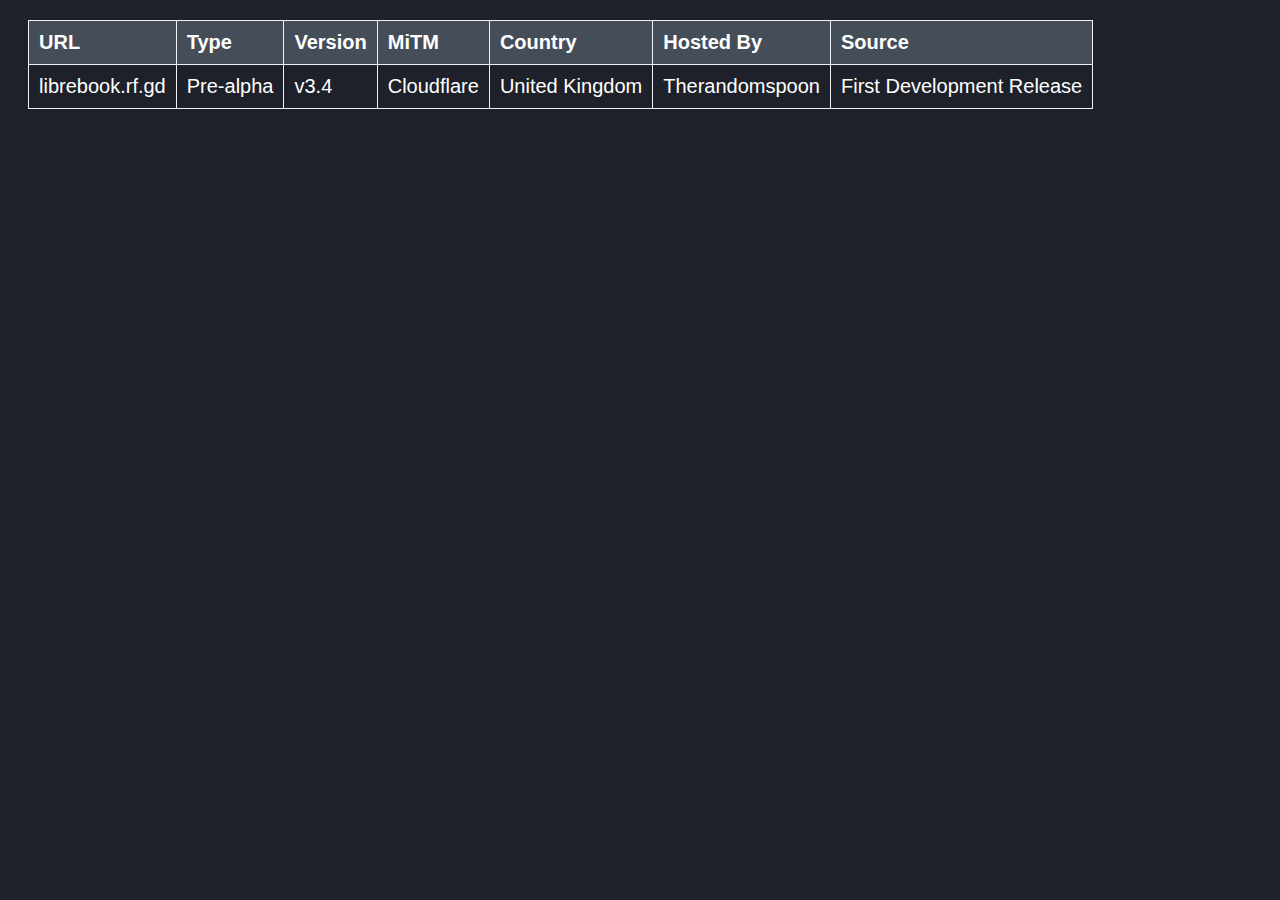
<file: instances/index.html>
<!DOCTYPE html>
<html lang="en">
<head>
    <meta charset="UTF-8">
    <meta name="viewport" content="width=device-width, initial-scale=1.0">
    <style>
        body {
            background-color: #1e2129;
            font-family: Arial, sans-serif;
        }

        table {
            background-color: #1e2129;
            border: 1px solid #f0f1f4;
            border-radius: 5px;
            max-width: 100%;
            overflow: auto;
            font-size: 20px;
            color: white;
            border-collapse: collapse;
            margin: 20px;
        }

        th, td {
            border: 1px solid #f0f1f4;
            padding: 10px;
            text-align: left;
        }

        th {
            background-color: #454d59;
        }

        td a {
            color: white;
            text-decoration: none;
        }

        td a:hover {
            text-decoration: underline;
        }
    </style>
</head>
<body>
    <table>
        <thead>
            <tr>
                <th>URL</th>
                <th>Type</th>
                <th>Version</th>
                <th>MiTM</th>
                <th>Country</th>
                <th>Hosted By</th>
                <th>Source</th>
            </tr>
        </thead>
        <tbody>
            <tr>
                <td><a href="http://librebook.rf.gd">librebook.rf.gd</a></td>
                <td>Pre-alpha</td>
                <td>v3.4</td>
                <td>Cloudflare</td>
                <td>United Kingdom</td>
                <td>Therandomspoon</td>
                <td>First Development Release</td>
            </tr>
        </tbody>
    </table>
</body>
</html>
</file>
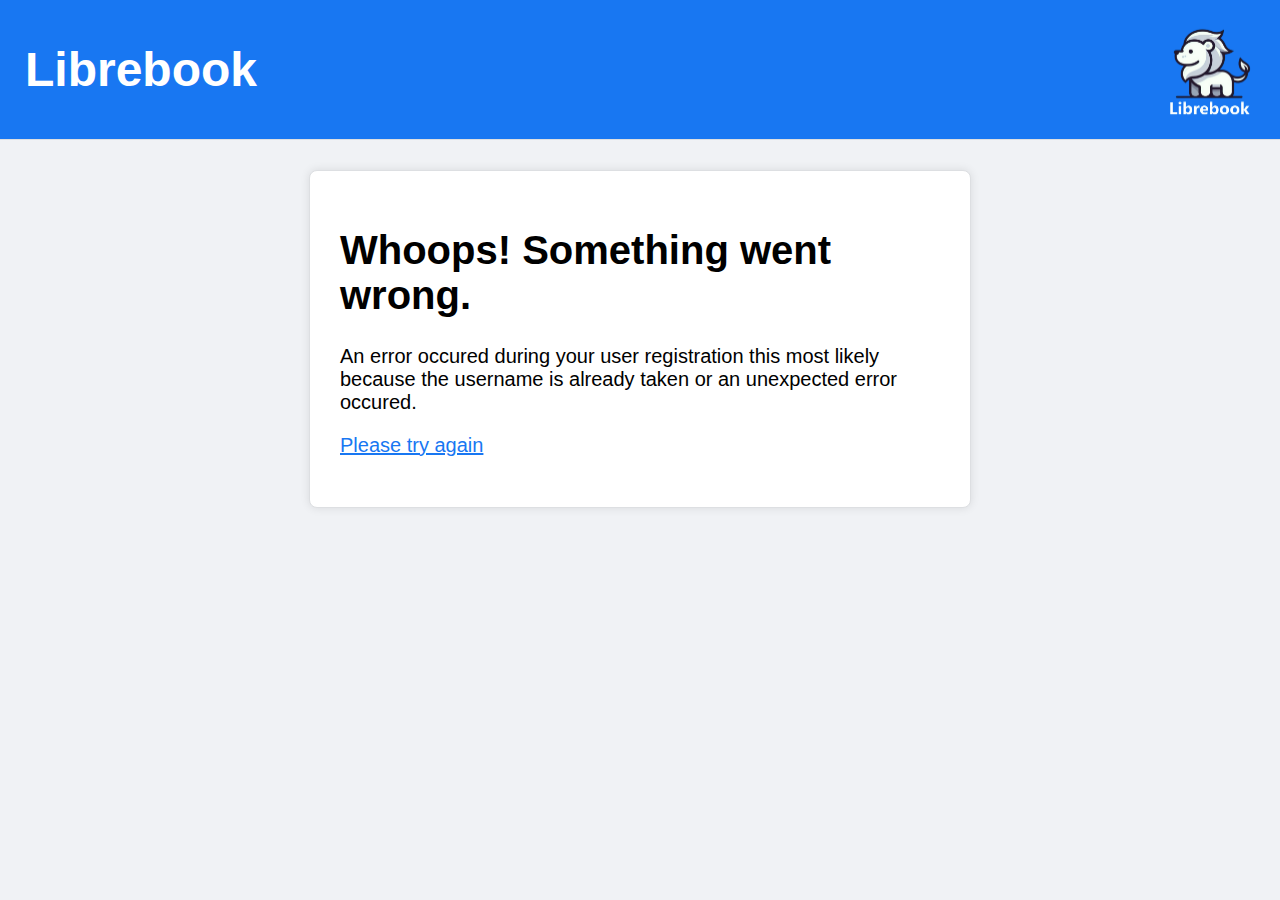
<file: erroreg.html>
<!DOCTYPE html>
<html lang="en">
<style>
    #sendamess, #messages {
        font-size: 20px;
    }
</style>
<head>
    <meta charset="UTF-8">
    <meta name="viewport" content="width=device-width, initial-scale=1.0">
    <title>librebook</title>
    <script src="https://code.jquery.com/jquery-3.6.0.min.js"></script>
    <link rel="stylesheet" href="mainsite.css">
</head>
<body>
    <section id="head">
        <img src="librebook1.png" style="height: 125px; width: 125px; float: right;">
        <h1 id="headl">Librebook</h1>
    </section>
    <section id="sendamess">
        <section id="messages">
            <h1>Whoops! Something went wrong.</h1>
            <p>An error occured during your user registration this most likely because the username is already taken or an unexpected error occured.</p>
            <a href="register.html">Please try again</p>
        </section>
        <br></br>
    </section>
    <script src="script.js"></script>
</body>
</file>
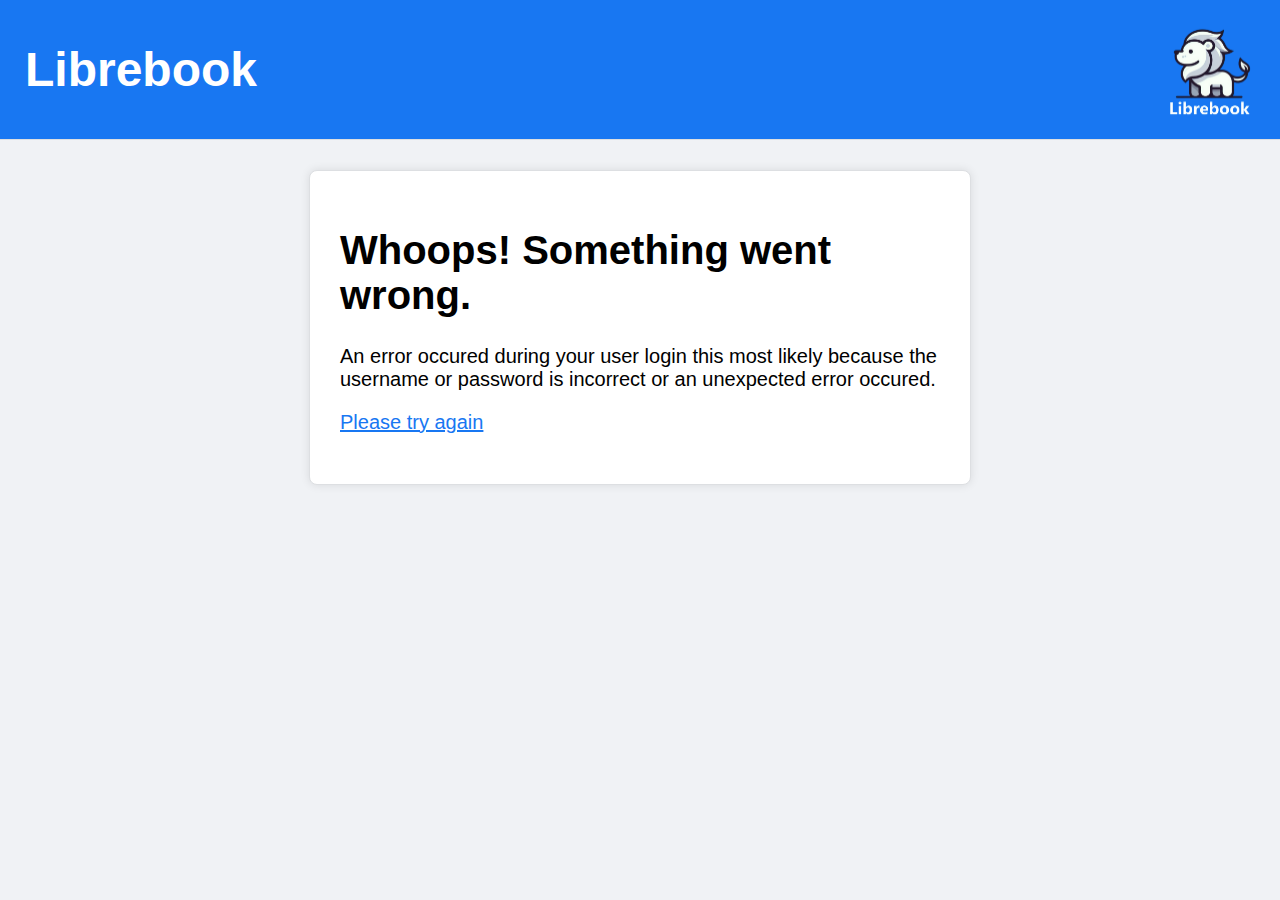
<file: errorlog.html>
<!DOCTYPE html>
<html lang="en">
<style>
    #sendamess, #messages {
        font-size: 20px;
    }
</style>
<head>
    <meta charset="UTF-8">
    <meta name="viewport" content="width=device-width, initial-scale=1.0">
    <title>librebook</title>
    <script src="https://code.jquery.com/jquery-3.6.0.min.js"></script>
    <link rel="stylesheet" href="mainsite.css">
</head>
<body>
    <section id="head">
        <img src="librebook1.png" style="height: 125px; width: 125px; float: right;">
        <h1 id="headl">Librebook</h1>
    </section>
    <section id="sendamess">
        <section id="messages">
            <h1>Whoops! Something went wrong.</h1>
            <p>An error occured during your user login this most likely because the username or password is incorrect or an unexpected error occured.</p>
            <a href="login.html">Please try again</p>
        </section>
        <br></br>
    </section>
    <script src="script.js"></script>
</body>
</file>
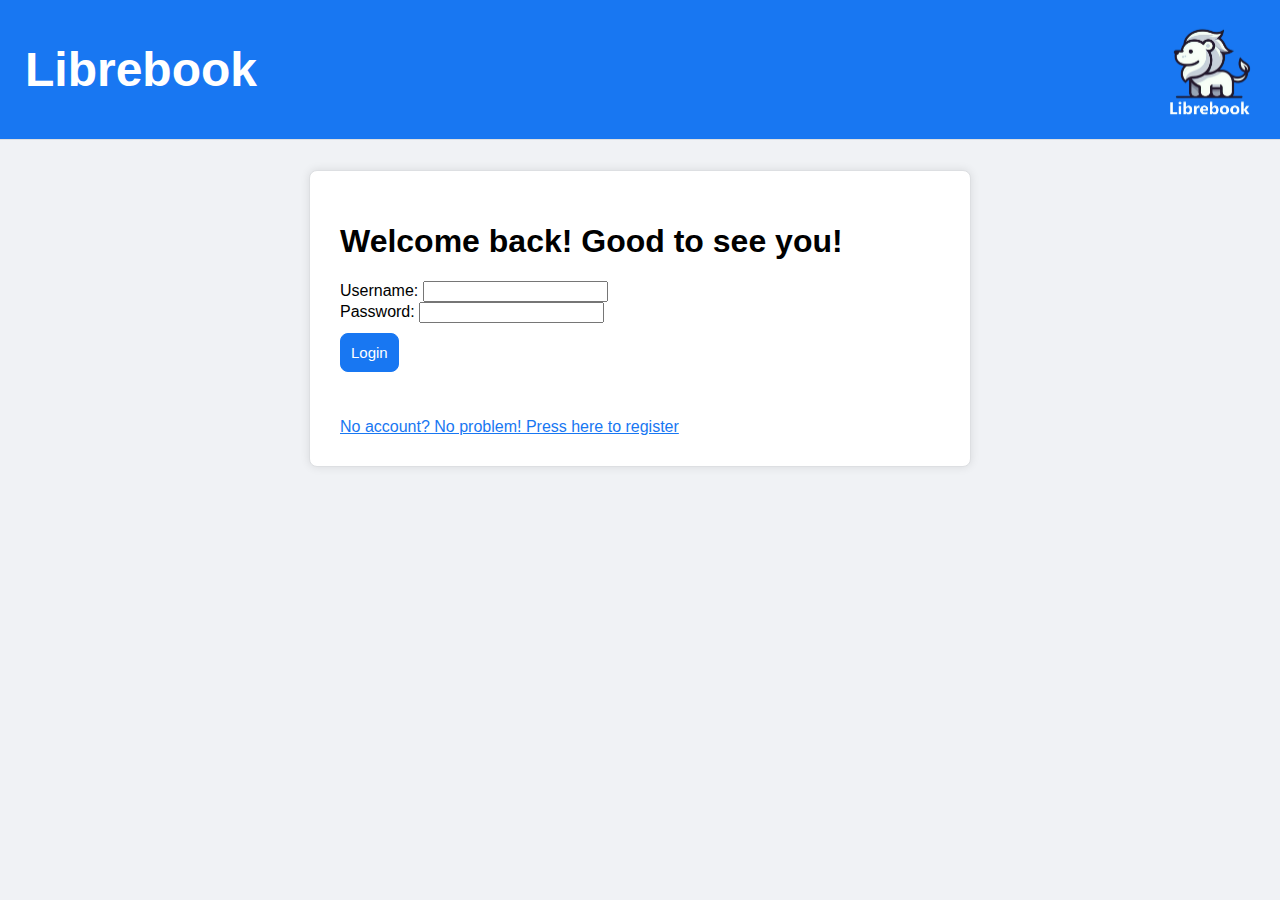
<file: login.html>
<!DOCTYPE html>
<head>
    <link rel="stylesheet" href="mainsite.css">
</head>
<body>
<section id="head">
    <img src="librebook1.png" style="height: 125px; width: 125px; float: right;">
    <h1 id="headl">Librebook</h1>
</section>
<section id="messages">
<h1>Welcome back! Good to see you!</h1>
<form action="login.php" method="post">
    Username: <input type="text" name="username" required><br>
    Password: <input type="password" name="password" required><br>
    <input type="submit" id="trinity" value="Login">
</form>
<br></br>
<a href="register.html">No account? No problem! Press here to register</a>
</section>

<script src="script.js"></script>
</body>
</file>
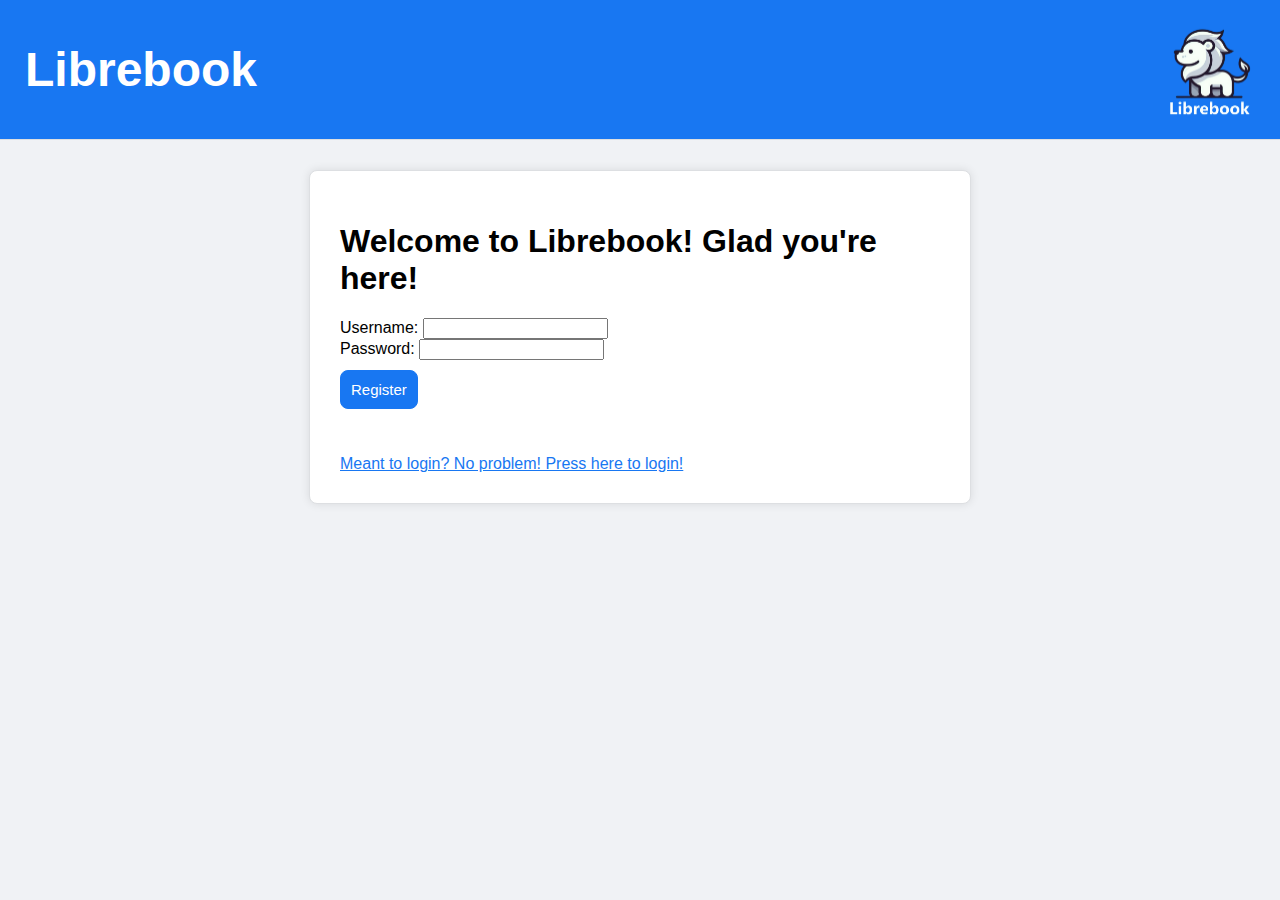
<file: register.html>
<!DOCTYPE html>
<head>
    <link rel="stylesheet" href="mainsite.css">
</head>
<body>
<section id="head">
    <img src="librebook1.png" style="height: 125px; width: 125px; float: right;">
    <h1 id="headl">Librebook</h1>
</section>
<section id="messages">
<h1>Welcome to Librebook! Glad you're here!</h1>
<form action="register.php" method="post">
    Username: <input type="text" name="username" required><br>
    Password: <input type="password" name="password" required><br>
    <input type="submit" id="trinity" value="Register">
</form>
<br></br>
<a href="login.html">Meant to login? No problem! Press here to login!</a>
</section>
<script src="script.js"></script>
</body>
</file>
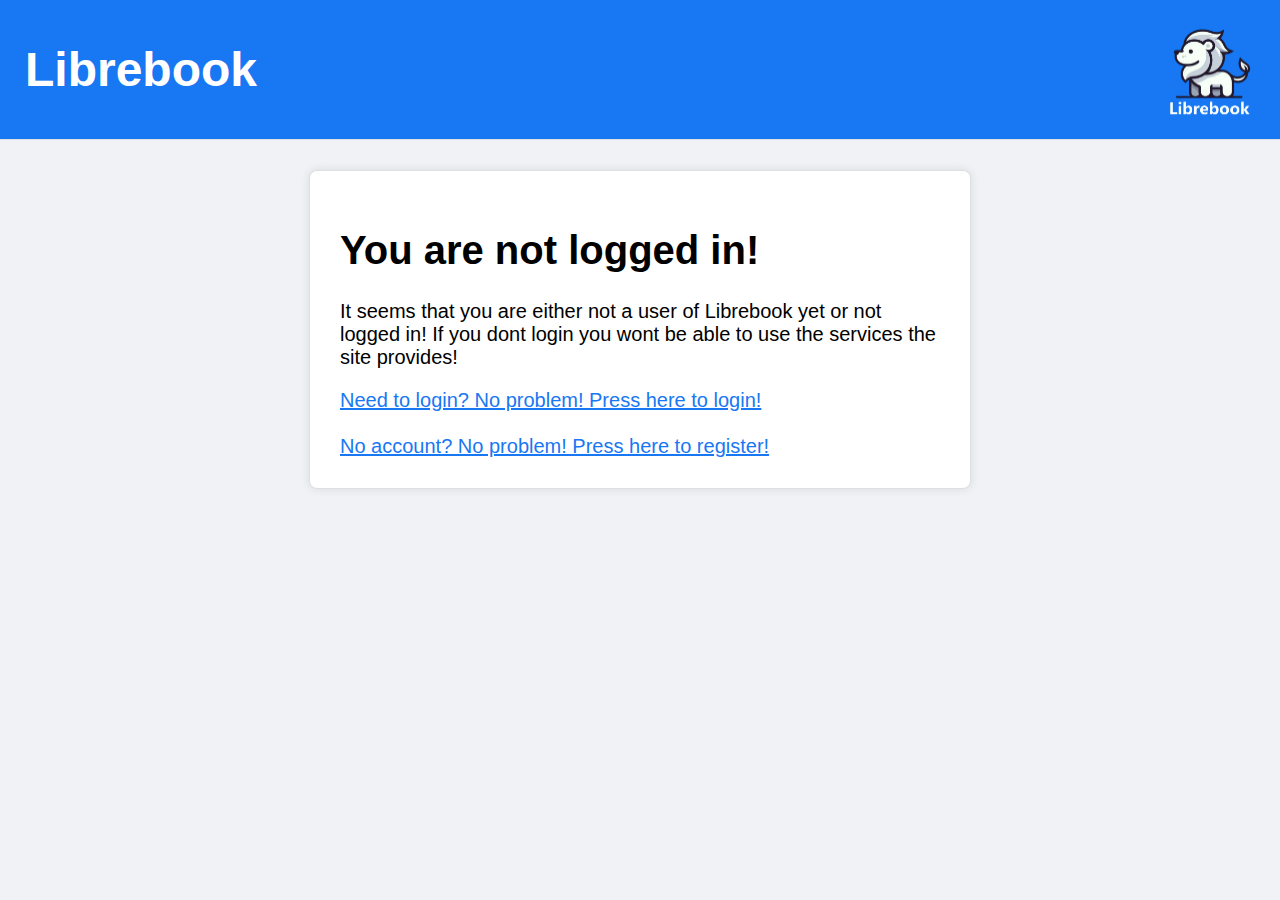
<file: profiles/notlogin.html>
<!DOCTYPE html>
<html lang="en">
<style>
    #sendamess, #messages {
        font-size: 20px;
    }
</style>
<head>
    <meta charset="UTF-8">
    <meta name="viewport" content="width=device-width, initial-scale=1.0">
    <title>librebook</title>
    <script src="https://code.jquery.com/jquery-3.6.0.min.js"></script>
    <link rel="stylesheet" href="../css/mainsite.css">
</head>
<body>
    <section id="head">
        <img src="../images/librebook1.png" style="height: 125px; width: 125px; float: right;">
        <h1 id="headl">Librebook</h1>
    </section>
    <section id="sendamess">
        <section id="messages">
            <h1>You are not logged in!</h1>
            <p>It seems that you are either not a user of Librebook yet or not logged in! If you dont login you wont be able to use the services the site provides!</p>
            <a href="../login/login.html">Need to login? No problem! Press here to login!</a>
            <br></br>
            <a href="../registration/register.html">No account? No problem! Press here to register!</a>
        </section>
        <br></br>
    </section>
</body>
</file>
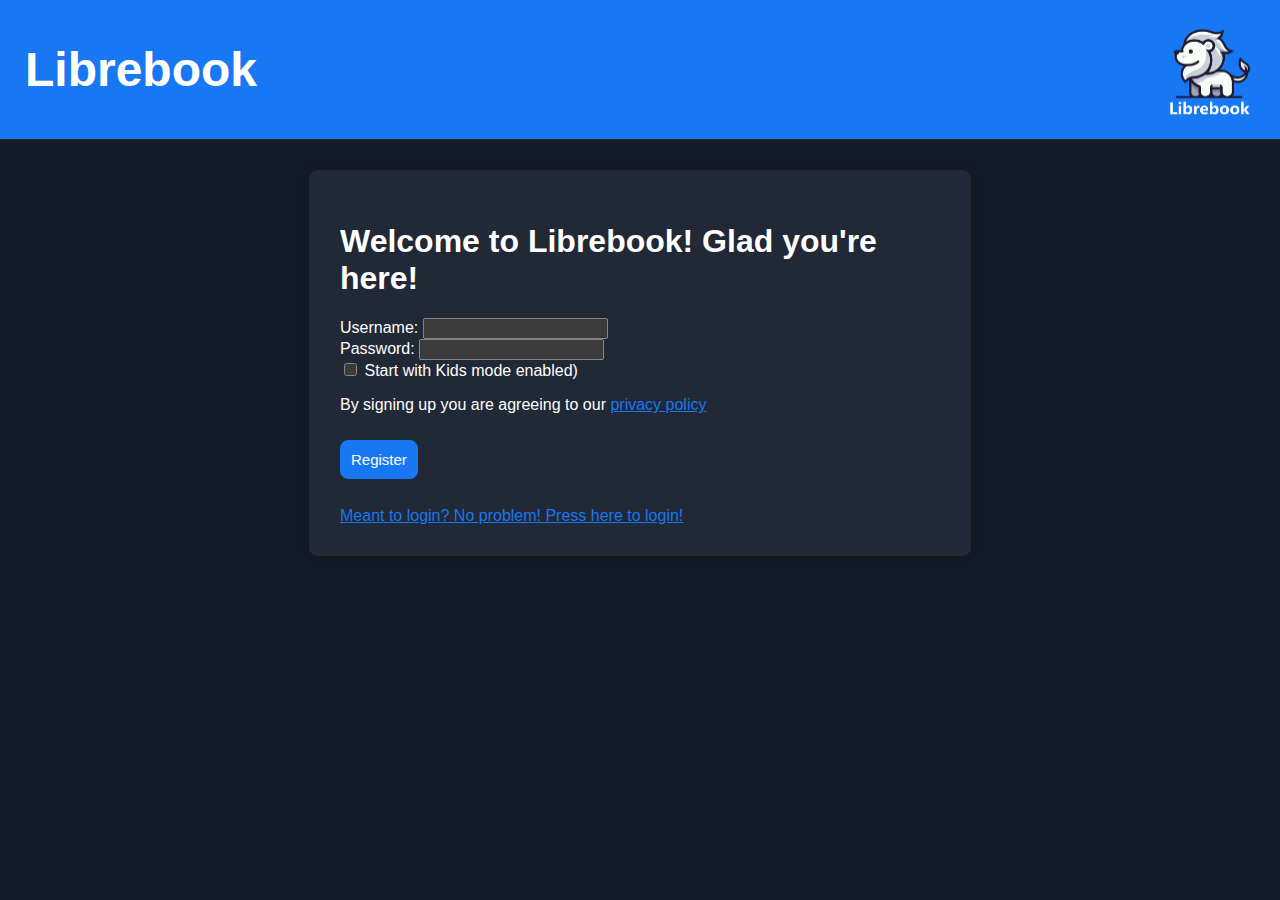
<file: registration/register.html>
<!DOCTYPE html>
<html lang="en">
<head>
    <meta charset="UTF-8">
    <meta name="viewport" content="width=device-width, initial-scale=1.0">
    <link rel="stylesheet" href="../css/blue.css">
    <title>Librebook Registration</title>
</head>
<body>
<section id="head">
    <img src="../images/librebook1.png" style="height: 125px; width: 125px; float: right;" alt="Librebook Logo">
    <h1 id="headl">Librebook</h1>
</section>
<section id="messages">
    <h1>Welcome to Librebook! Glad you're here!</h1>
    <form action="oldregister.php" method="post">
        Username: <input type="text" name="username" required><br>
        Password: <input type="password" name="password" required><br>
        <input type="checkbox" id="kidsm" name="kidsm">
        <label for="kidsm">Start with Kids mode enabled)</label><br>
        <p>By signing up you are agreeing to our <a href="../lpp1.pdf">privacy policy</a></p>
        <input type="submit" id="trinity" value="Register">
    </form>
    <br>
    <a href="../login/login.html">Meant to login? No problem! Press here to login!</a>
</section>
<script src="../script.js"></script>
</body>
</html>
</file>
<file: mainsite.css>
body {
    font-family: Arial, sans-serif;
    background-color: #f0f2f5;
    margin: 0;
    padding: 0;
}
a {
    color: #1877f2;
    font-family: 'Segoe UI', Tahoma, Geneva, Verdana, sans-serif;
}
a:active {
    color: #1877f2;
}

#trinity {
    background-color: #1877f2;
    border: 1px solid #1877f2;
    border-radius: 8px;
    color: white;
    padding: 10px;
    font-size: 15px;
    max-width: 250px;
    margin: 10px auto;

}

#helloworld {
    max-width: 300px;
    background-color: white;
    border: 1px solid #dddfe2;
    border-radius: 8px;
    padding: 30px;
    box-shadow: 0 0 10px rgba(0, 0, 0, 0.1);
}


#messages {
    margin: 30px auto;
    max-width: 600px;
    background-color: white;
    border: 1px solid #dddfe2;
    border-radius: 8px;
    padding: 30px;
    box-shadow: 0 0 10px rgba(0, 0, 0, 0.1);
}
#superbar {
    position: fixed;
    bottom: 0;
    left: 50%;
    transform: translateX(-50%);
    width: 30%;
    background-color: white;
    border: 1px solid #dddfe2;
    border-radius: 8px;
    padding: 30px;
    box-shadow: 0 0 10px rgba(0, 0, 0, 0.1);
}


#head {
    background-color: #1877f2;
    color: white;
    font-size: 24px;
    padding: 10px;
    font-family: 'Segoe UI', Tahoma, Geneva, Verdana, sans-serif;
    border-bottom: 1px solid #dddfe2;
}
#headl{
    margin-left: 15px;
}

#message {
    padding: 12px;
    max-width: 1000px;
    max-height: 50px;
    border: 1px solid #ccc;
    border-radius: 4px;
    box-sizing: border-box;
    margin-left: auto;
    margin-right: auto;
    resize: none;
}

#new_bio {
    padding: 12px;
    max-width: 750px; /* Remove the extra comma here */
    max-height: 50px;
    border: 1px solid #ccc;
    border-radius: 4px;
    box-sizing: border-box;
    margin: 6px auto 16px auto;
    resize: none;
    margin-left: 50px;
    margin-right: 50px;
}
#new_pfp {
    padding: 12px;
    max-width: 750px; /* Remove the extra comma here */
    max-height: 50px;
    border: 1px solid #ccc;
    border-radius: 4px;
    box-sizing: border-box;
    margin: 6px auto 16px auto;
    resize: none;
    margin-left: 50px;
    margin-right: 50px;
}
.message .user {
    font-weight: bold;
    color: #1877f2;
}

.message .timestamp {
    color: #555;
    font-size: 12px;
}

.message .content {
    margin-top: 8px;
}

#searchbar {
    text-align: center;
    padding: 20px;
}

#searchform {
    display: inline-block;
}

#searchbut {
    padding: 10px;
    font-size: 16px;
    border: 1px solid #ccc;
    border-radius: 5px;
    background-color: #f0f2f5;
    color: #333; 
}

#searchbut::placeholder {
    color: #aaa;
}

button {
    padding: 10px;
    background-color: #1877f2; 
    color: white;
    border: none;
    border-radius: 5px;
    cursor: pointer;
    transition: background-color 0.3s;
}

button:hover {
    background-color: #115293; 
}

.fa-search {
    font-size: 18px;
    color: white; 
}
</file>
<file: css/mainsite.css>
body {
    font-family: Arial, sans-serif;
    background-color: #f0f2f5;
    margin: 0;
    padding: 0;
}

video {
  max-width: 100%;
}
img {
    max-width: 100%;
}
::selection {
    background-color: #1877f2; 
    color: white; 
}

a {
    color: #1877f2;
    font-family: 'Segoe UI', Tahoma, Geneva, Verdana, sans-serif;
}
a:active {
    color: #1877f2;
}

#trinity {
    background-color: #1877f2;
    border: 1px solid #1877f2;
    border-radius: 8px;
    color: white;
    padding: 10px;
    font-size: 15px;
    max-width: 250px;
    margin: 10px auto;

}

#helloworld {
    max-width: 300px;
    background-color: white;
    border: 1px solid #dddfe2;
    border-radius: 8px;
    padding: 30px;
    box-shadow: 0 0 10px rgba(0, 0, 0, 0.1);
}

#excempta{
    background-color: #1877f2;
    color: white;
    font-size: 20px;
    font-family: 'Segoe UI', Tahoma, Geneva, Verdana, sans-serif;
}

.creditbar {
    width: 100%;
    background-color: #1877f2;
    text-align: center;
    position: fixed;
    bottom: 0;
    left: 0;
    z-index: 1;
    padding: 15px;
}

#messages {
    margin: 30px auto;
    max-width: 600px;
    background-color: white;
    border: 1px solid #dddfe2;
    border-radius: 8px;
    padding: 30px;
    box-shadow: 0 0 10px rgba(0, 0, 0, 0.1);
}

#superbar {
    position: fixed;
    bottom: 0;
    left: 50%;
    transform: translateX(-50%);
    width: 30%;
    background-color: white;
    border: 1px solid #dddfe2;
    border-radius: 8px;
    padding: 30px;
    box-shadow: 0 0 10px rgba(0, 0, 0, 0.1);
}


#head {
    background-color: #1877f2;
    color: white;
    font-size: 24px;
    padding: 10px;
    font-family: 'Segoe UI', Tahoma, Geneva, Verdana, sans-serif;
    border-bottom: 1px solid #dddfe2;
}
#headl{
    margin-left: 15px;
}

#message {
    padding: 12px;
    max-height: 50px;
    border: 1px solid #ccc;
    border-radius: 4px;
    margin-left: auto;
    margin-right: auto;
    resize: none;
    max-width: 100%;
    width: 100%;
    box-sizing: border-box;

}

#new_bio {
    padding: 12px;
    max-width: 750px;
    max-height: 50px;
    border: 1px solid #ccc;
    border-radius: 4px;
    box-sizing: border-box;
    margin: 6px auto 16px auto;
    resize: none;
    margin-left: 50px;
    margin-right: 50px;
}
#new_pfp {
    padding: 12px;
    max-width: 750px;
    max-height: 50px;
    border: 1px solid #ccc;
    border-radius: 4px;
    box-sizing: border-box;
    margin: 6px auto 16px auto;
    resize: none;
    margin-left: 50px;
    margin-right: 50px;
}
.message .user {
    font-weight: bold;
    color: #1877f2;
}

.message .timestamp {
    color: #555;
    font-size: 12px;
}

.message .content {
    margin-top: 8px;
}

#searchbar {
    text-align: center;
    padding: 20px;
}

#searchform {
    display: inline-block;
}

#searchbut {
    padding: 10px;
    font-size: 16px;
    border: 1px solid #ccc;
    border-radius: 5px;
    background-color: #f0f2f5;
    color: #333; 
}

#searchbut::placeholder {
    color: #aaa;
}

button {
    padding: 10px;
    background-color: #1877f2; 
    color: white;
    border: none;
    border-radius: 5px;
    cursor: pointer;
    transition: background-color 0.3s;
}

button:hover {
    background-color: #115293; 
}

.fa-search {
    font-size: 18px;
    color: white; 
}
</file>
<file: css/blue.css>
body {
    font-family: Arial, sans-serif;
    background-color: #131b27;
    margin: 0;
    padding: 0;
    color: white;
    color-scheme: dark;
}

::selection {
    background-color: #1877f2; 
    color: white; 
}

video {
  max-width: 100%;
}
img {
    max-width: 20%;
}

a {
    color: #1877f2;
    font-family: 'Segoe UI', Tahoma, Geneva, Verdana, sans-serif;
}
a:active {
    color: #1877f2;
}

#trinity {
    background-color: #1877f2;
    border: 1px solid #1877f2;
    border-radius: 8px;
    color: white;
    padding: 10px;
    font-size: 15px;
    max-width: 250px;
    margin: 10px auto;

}

#helloworld {
    max-width: 300px;
    background-color: #212836;
    border: 1px solid #272727;
    border-radius: 8px;
    padding: 30px;
    box-shadow: 0 0 10px rgba(0, 0, 0, 0.1);
}


#excempta{
    background-color: #1877f2;
    color: white;
    font-size: 20px;
    font-family: 'Segoe UI', Tahoma, Geneva, Verdana, sans-serif;
}

.creditbar {
    width: 100%;
    background-color: #1877f2;
    text-align: center;
    position: fixed;
    bottom: 0;
    left: 0;
    z-index: 1;
    padding: 15px;
}

#messages {
    margin: 30px auto;
    max-width: 600px;
    background-color: #212836;
    border: 1px solid #272727;
    border-radius: 8px;
    padding: 30px;
    box-shadow: 0 0 10px rgba(0, 0, 0, 0.1);
    color: white;
}
#superbar {
    position: fixed;
    bottom: 0;
    left: 50%;
    transform: translateX(-50%);
    width: 30%;
    background-color: #212836;
    border: 1px solid #272727;
    border-radius: 8px;
    padding: 30px;
    box-shadow: 0 0 10px rgba(0, 0, 0, 0.1);
}


#head {
    background-color: #1877f2;
    color: white;
    font-size: 24px;
    padding: 10px;
    font-family: 'Segoe UI', Tahoma, Geneva, Verdana, sans-serif;
    border-bottom: 1px solid #272727;
}
#headl{
    margin-left: 15px;
}

#message {
    color: white;
    padding: 12px;
    max-width: 1000px;
    max-height: 50px;
    border: 1px solid #272727;
    border-radius: 4px;
    box-sizing: border-box;
    margin-left: auto;
    margin-right: auto;
    resize: none;
    background-color: #272727;
}

#new_bio {
    padding: 12px;
    max-width: 750px;
    max-height: 50px;
    border: 1px solid #272727;
    border-radius: 4px;
    box-sizing: border-box;
    margin: 6px auto 16px auto;
    resize: none;
    margin-left: 50px;
    margin-right: 50px;
    background-color: #272727;
    color: white
}
#new_pfp {
    padding: 12px;
    max-width: 750px;
    max-height: 50px;
    border: 1px solid #272727;
    border-radius: 4px;
    box-sizing: border-box;
    margin: 6px auto 16px auto;
    resize: none;
    margin-left: 50px;
    margin-right: 50px;
    background-color: #272727;
    color: white;
}
.message .user {
    font-weight: bold;
    color: #1877f2;
}

.message .timestamp {
    color: white;
    font-size: 12px;
}

.message .content {
    margin-top: 8px;
}

#searchbar {
    text-align: center;
    padding: 20px;
}

#searchform {
    display: inline-block;
}

#searchbut {
    padding: 10px;
    font-size: 16px;
    border: 1px solid #272727;
    border-radius: 5px;
    background-color: #212836;
    color: white; 
}

#searchbut::placeholder {
    color: #aaa;
}

button {
    padding: 10px;
    background-color: #1877f2; 
    color: white;
    border: none;
    border-radius: 5px;
    cursor: pointer;
    transition: background-color 0.3s;
}

button:hover {
    background-color: #115293; 
}

.fa-search {
    font-size: 18px;
    color: white; 
}
</file>
